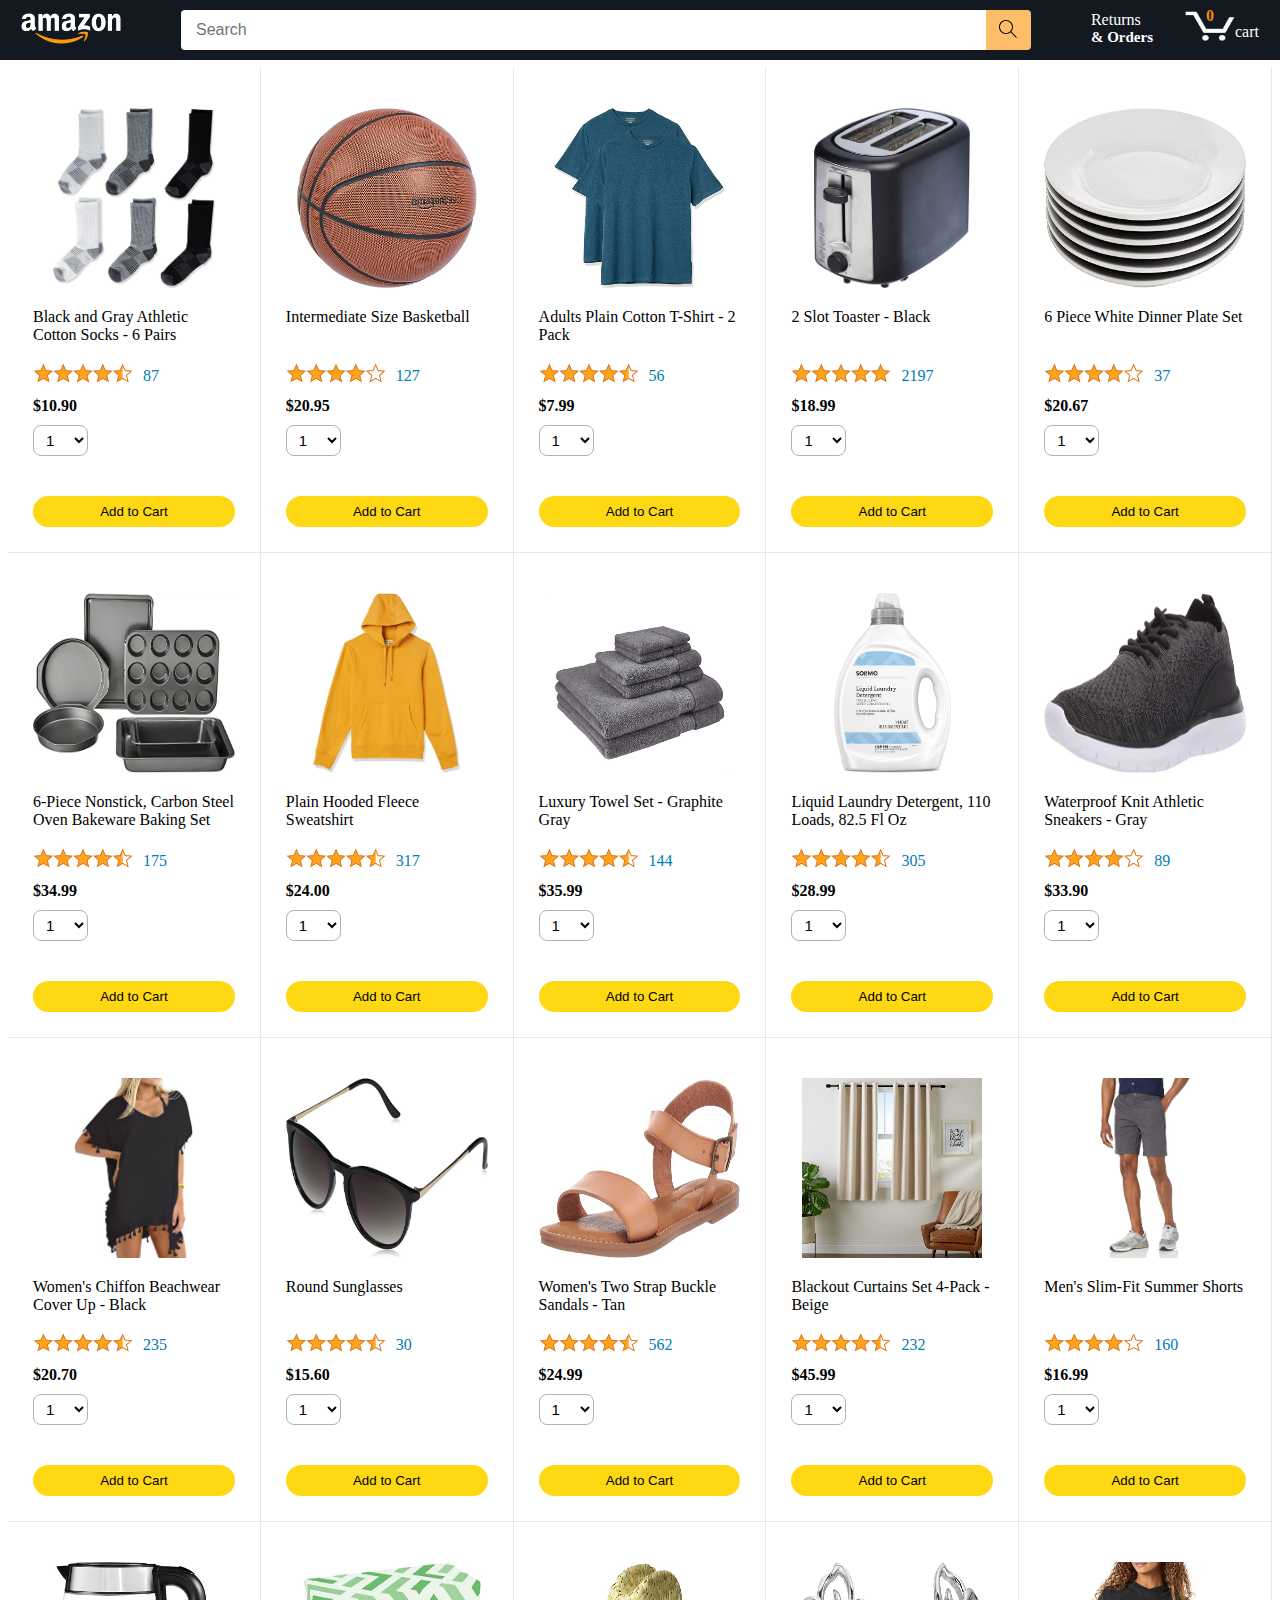
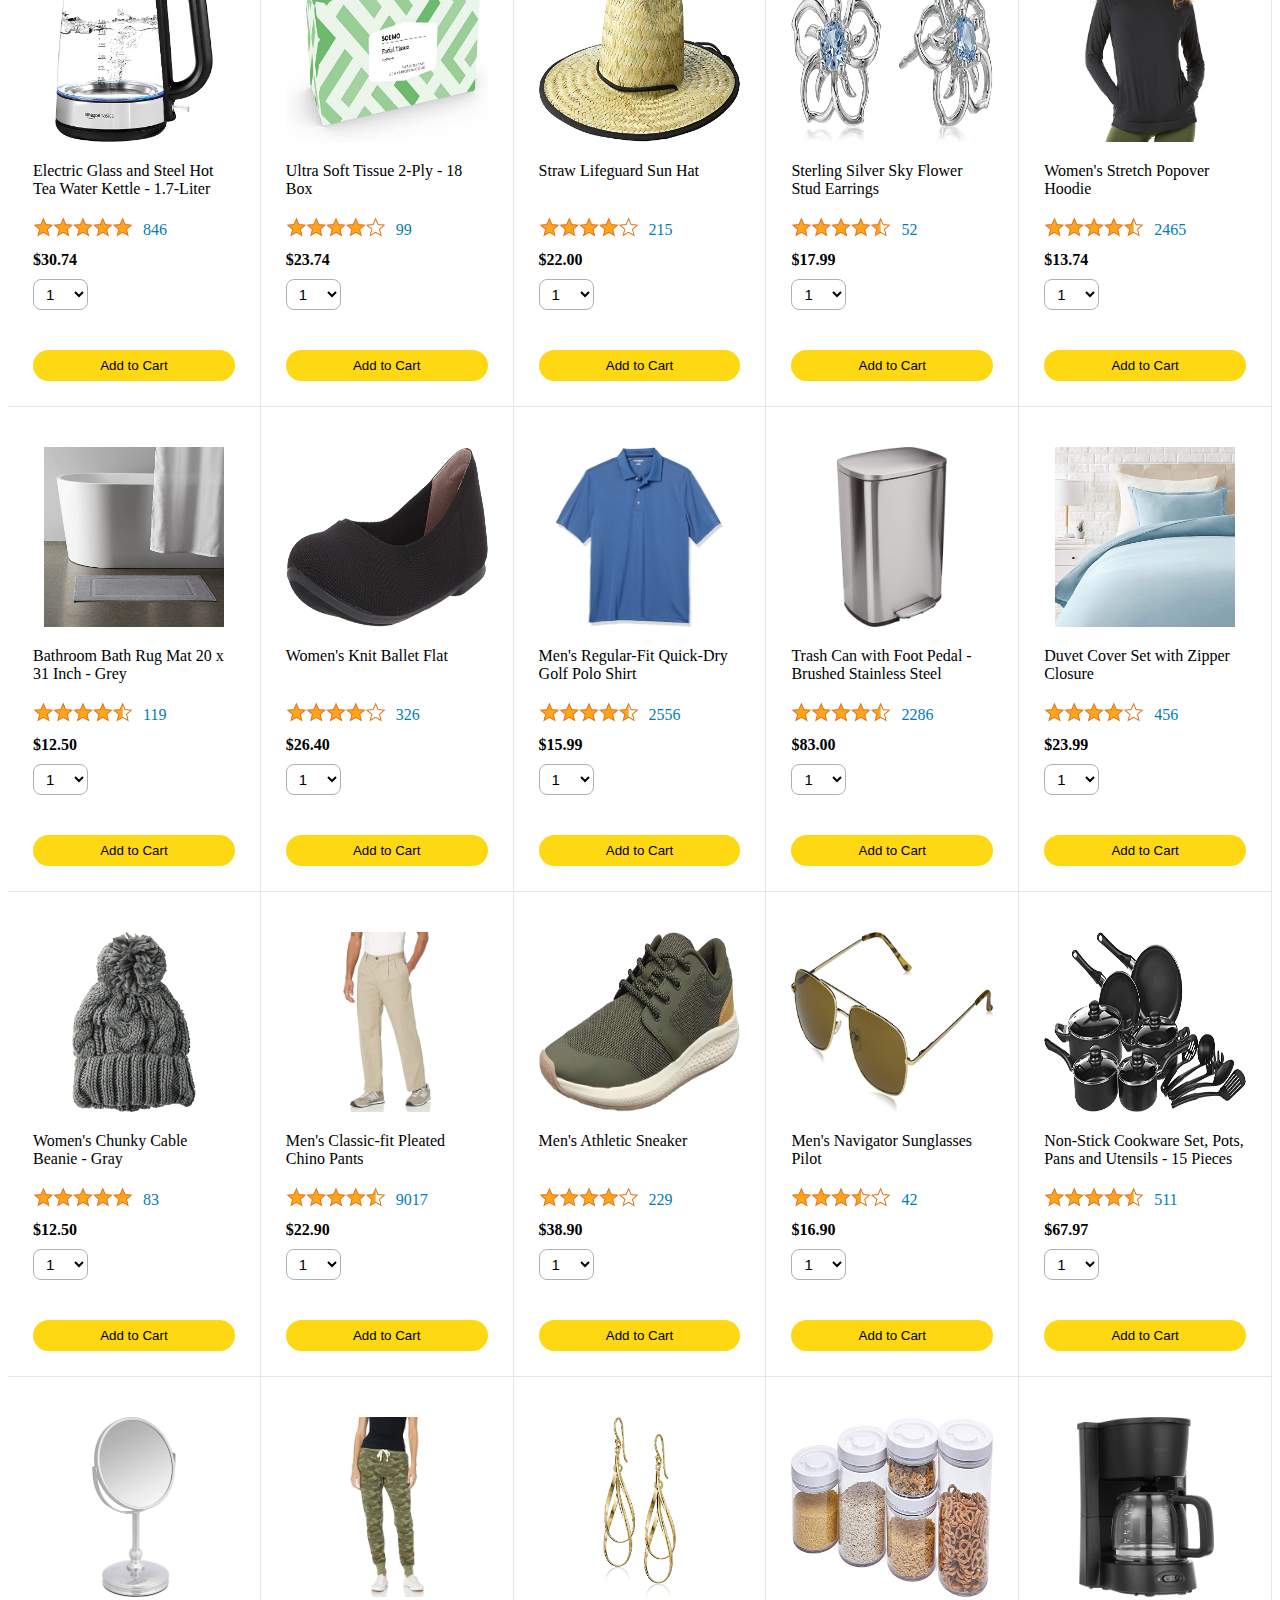
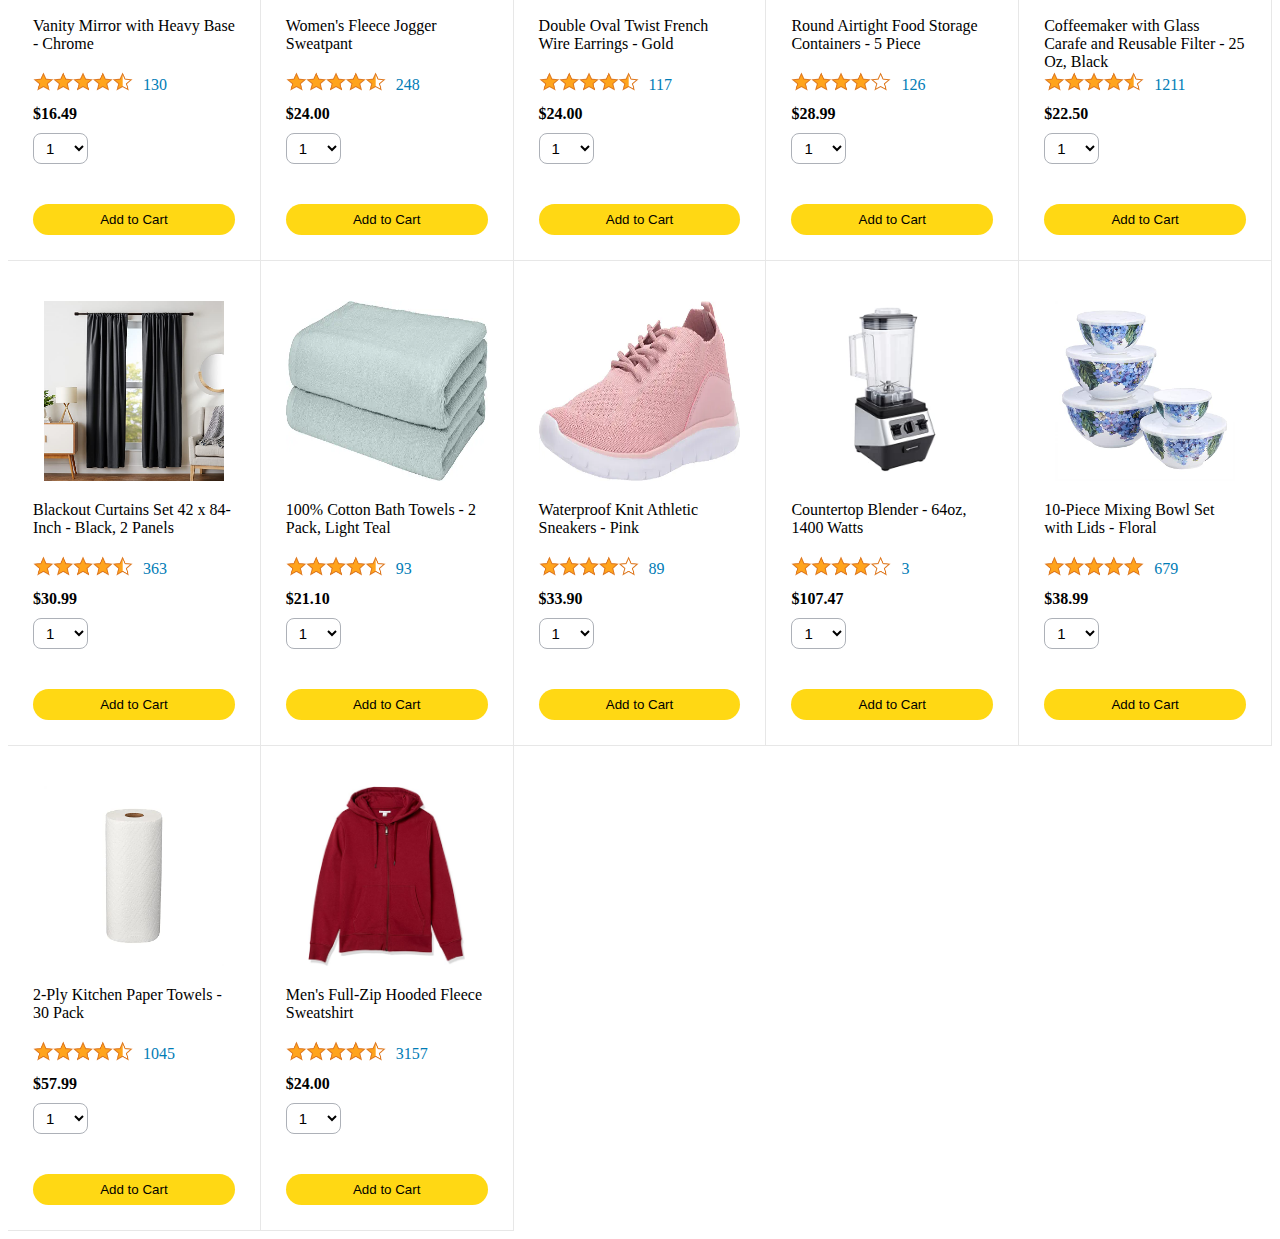
<file: index.html>
<!DOCTYPE html>
<html lang="en">
<head>
    <meta charset="UTF-8">
    <meta name="viewport" content="width=device-width, initial-scale=1.0">
    <title>amazon</title>
    <link rel="stylesheet" href="style/style.css">
</head>
<body>
    <header class="amazon-header">
        <img class="amazon-mobile-logo" src="amazon-mobile-logo-white.png" alt="">
        <section class="first-section">
                <img class="amazon-logo" src="amazon-logo-white.png" alt="">
        </section>
        <section class="middle-section">
            <input type="text" placeholder="Search" class="input-field">
            <button class="search-btn"><img class="search-image" src="search.svg" alt=""></button>
        </section>
        <section class="last-section">
            <div class="readings">
                <div class="return-orders">
                    <span class="returns">Returns</span>
                    <span class="orders">& Orders</span>
                </div>
            </div>
            <div class="cart">
                <div class="cart-quantity">
                    <a href="checkout.html"><img class="search-image cart-img" src="cart-icon.png" alt=""></a>
                    <div class="cart-number">
                        0
                    </div>
                    <div class="cart-text">cart</div>
                </div>
                <img class="three-lines"  src="hamburger-menu.png" alt="">
            </div>
        </section>
    </header>
    <main>
        <div class="grid-container">
            
        </div>
    </main>
    <script type="module" src="scripts/amazon.js"></script>
</body>
</html>
</file>
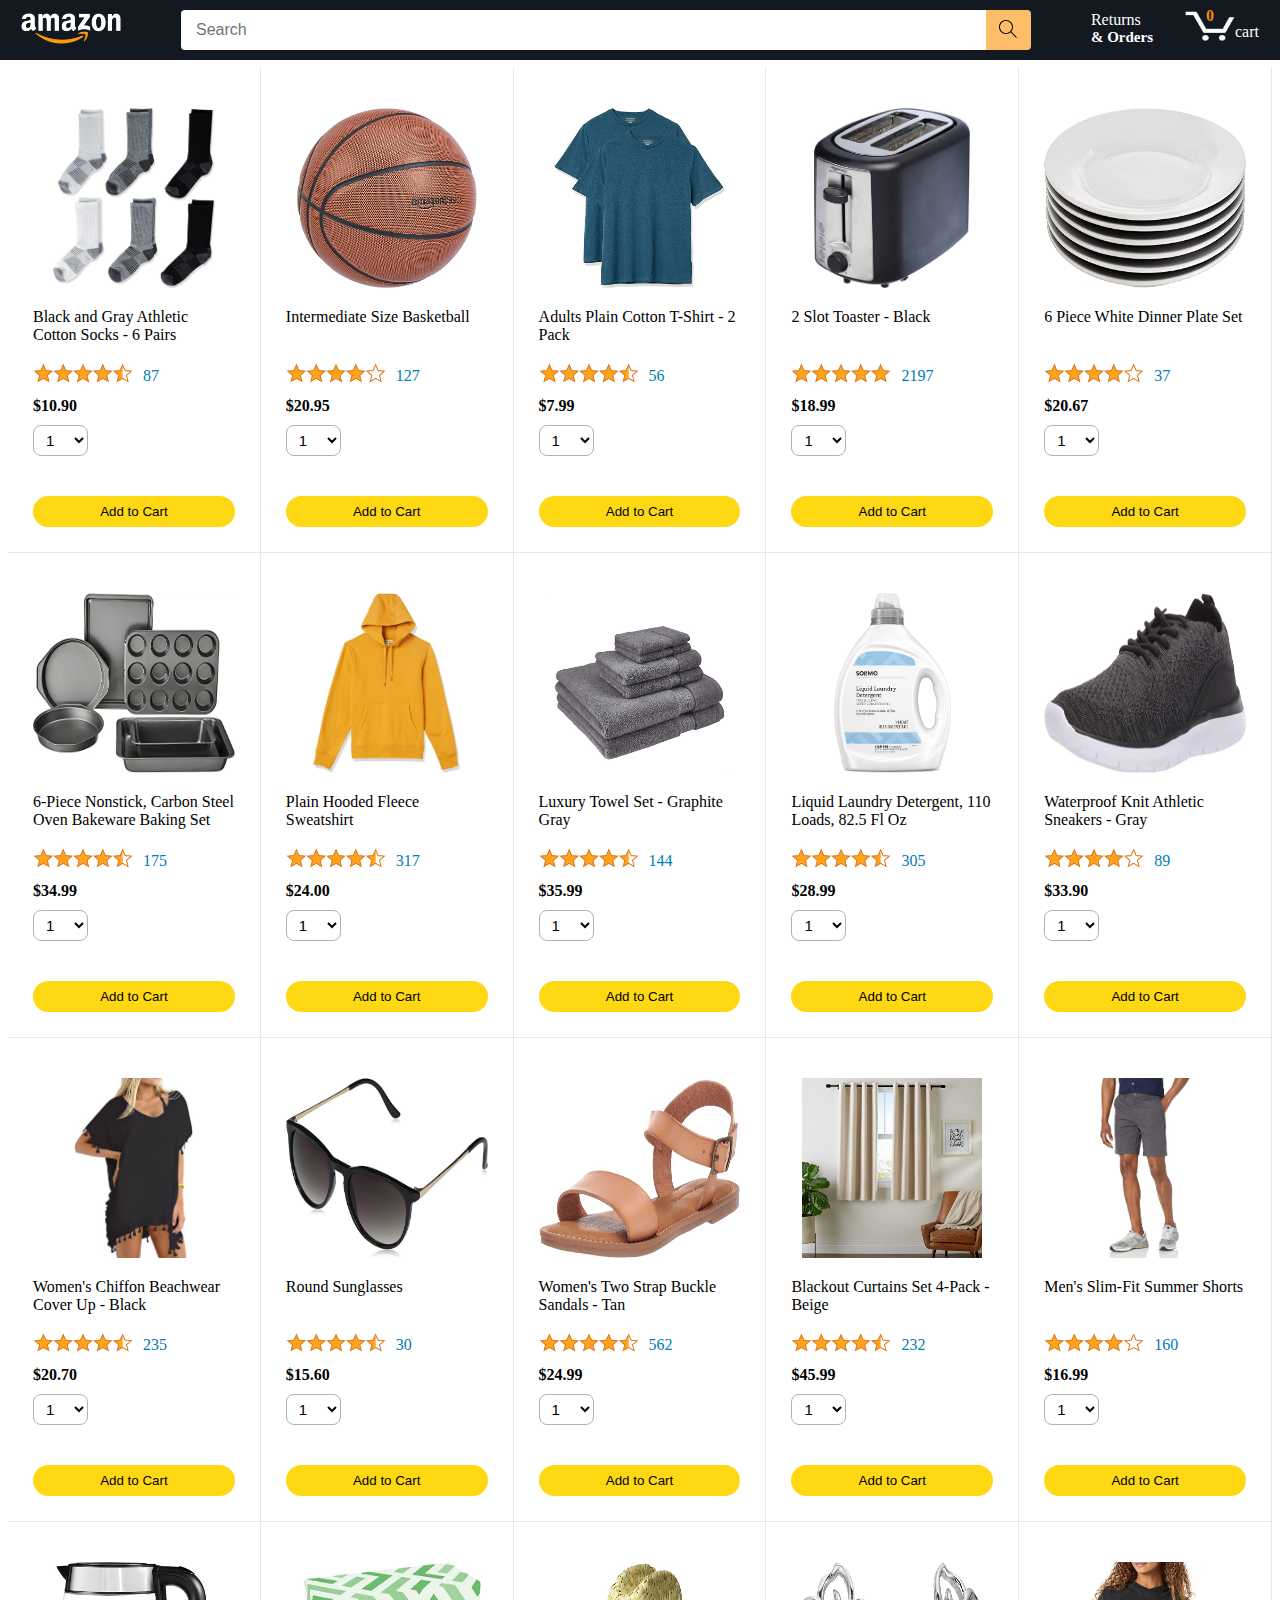
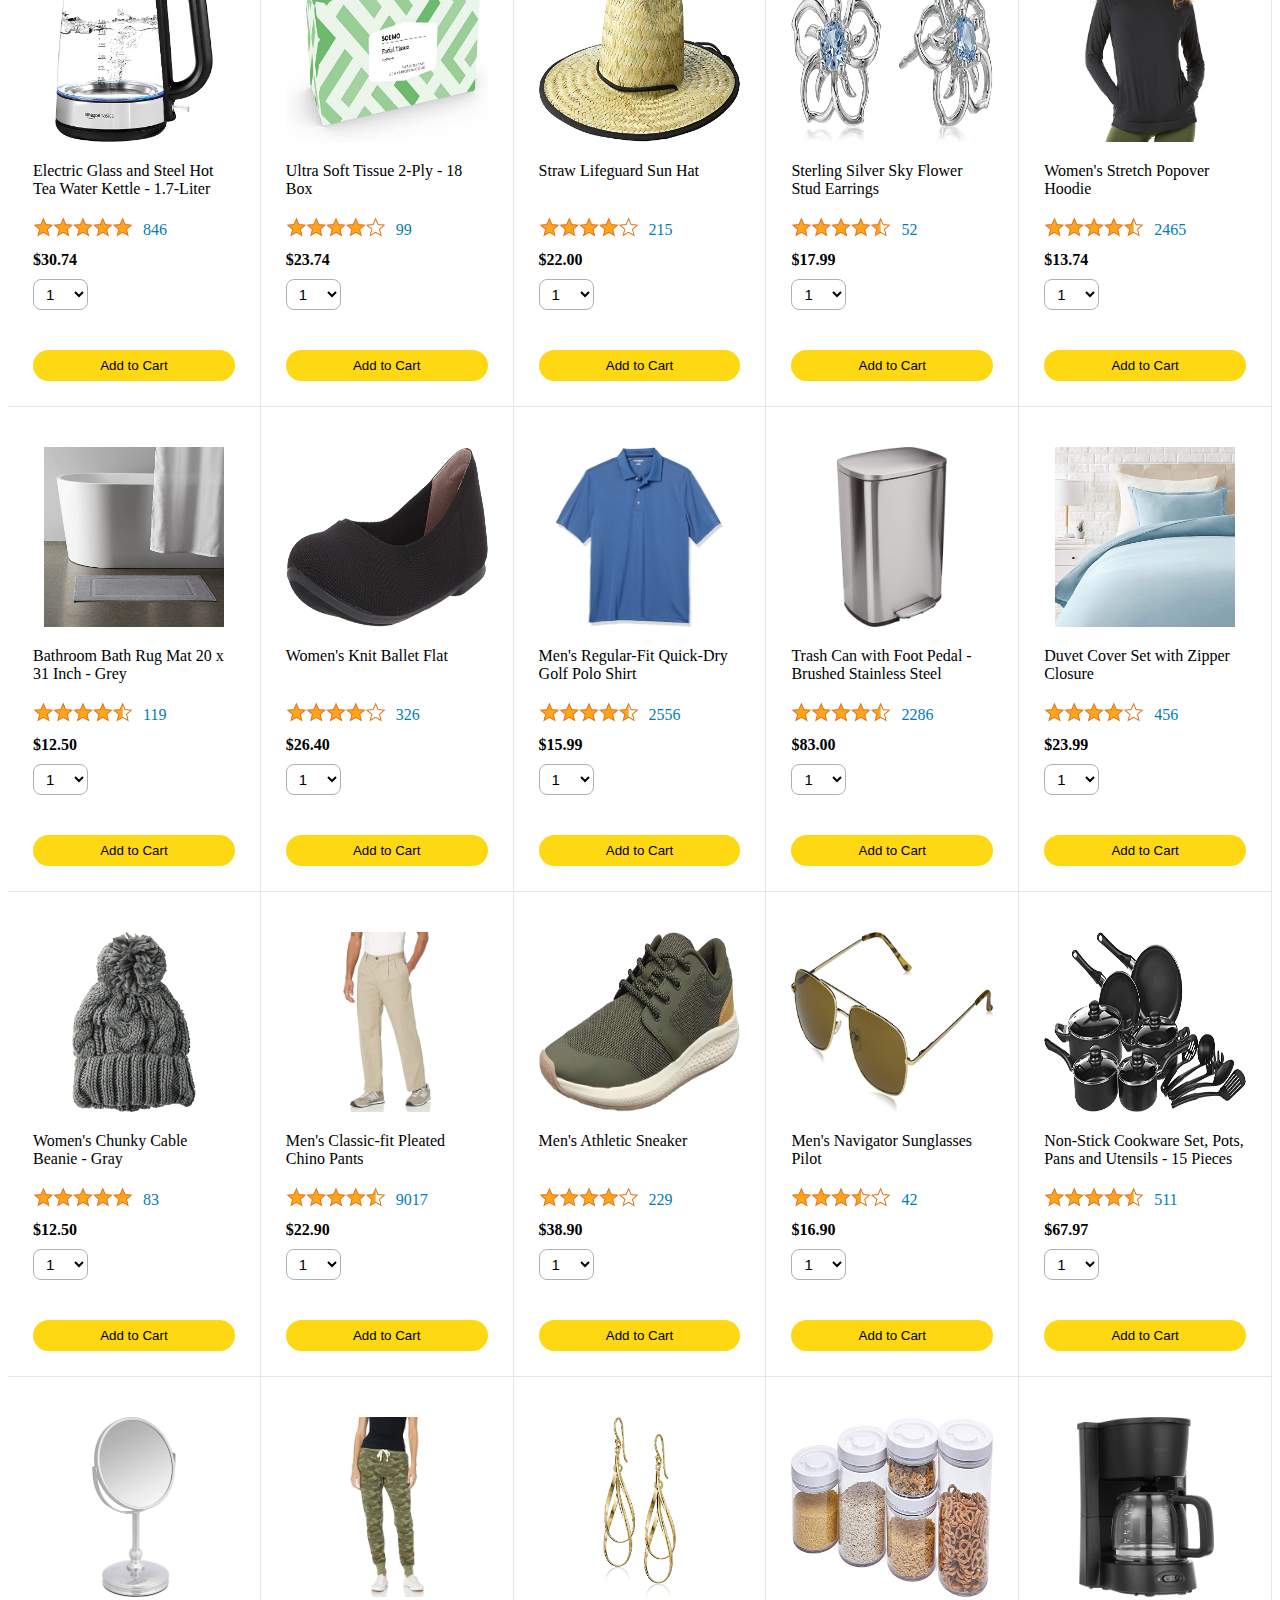
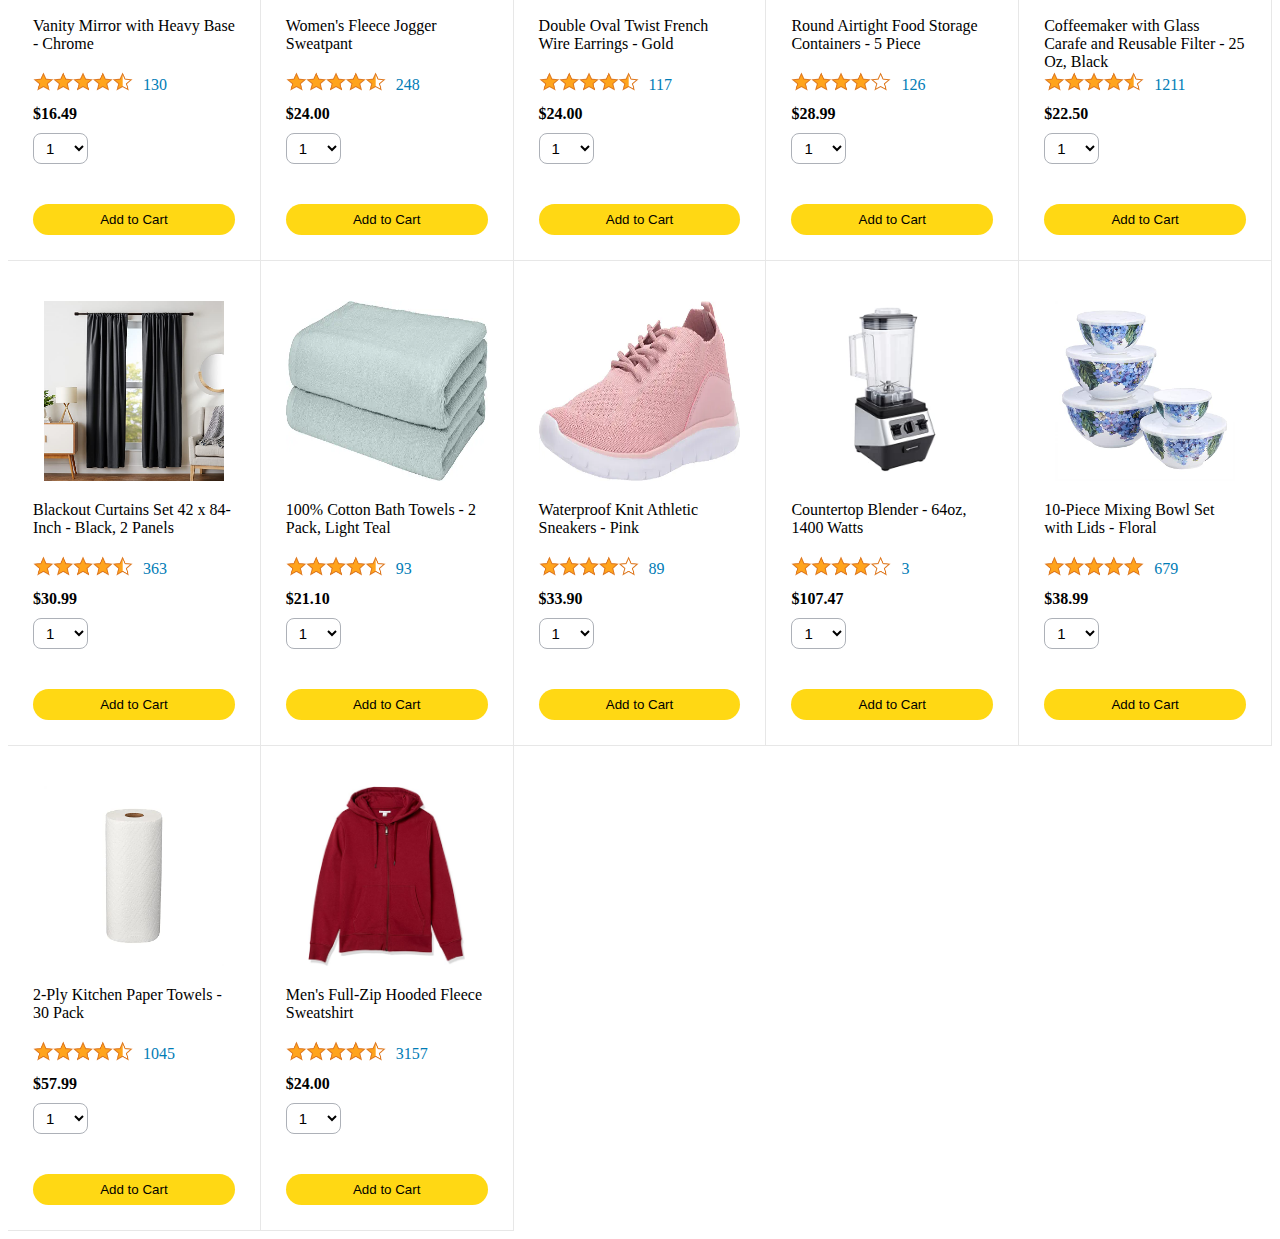
<file: amazon.html>
<!DOCTYPE html>
<html lang="en">
<head>
    <meta charset="UTF-8">
    <meta name="viewport" content="width=device-width, initial-scale=1.0">
    <title>amazon</title>
    <link rel="stylesheet" href="style/style.css">
</head>
<body>
    <header class="amazon-header">
        <img class="amazon-mobile-logo" src="amazon-mobile-logo-white.png" alt="">
        <section class="first-section">
                <img class="amazon-logo" src="amazon-logo-white.png" alt="">
        </section>
        <section class="middle-section">
            <input type="text" placeholder="Search" class="input-field">
            <button class="search-btn"><img class="search-image" src="search.svg" alt=""></button>
        </section>
        <section class="last-section">
            <div class="readings">
                <div class="return-orders">
                    <span class="returns">Returns</span>
                    <span class="orders">& Orders</span>
                </div>
            </div>
            <div class="cart">
                <div class="cart-quantity">
                    <a href="checkout.html"><img class="search-image cart-img" src="cart-icon.png" alt=""></a>
                    <div class="cart-number">
                        0
                    </div>
                    <div class="cart-text">cart</div>
                </div>
                <img class="three-lines"  src="hamburger-menu.png" alt="">
            </div>
        </section>
    </header>
    <main>
        <div class="grid-container">
            
        </div>
    </main>
    <script type="module" src="scripts/amazon.js"></script>
</body>
</html>
</file>
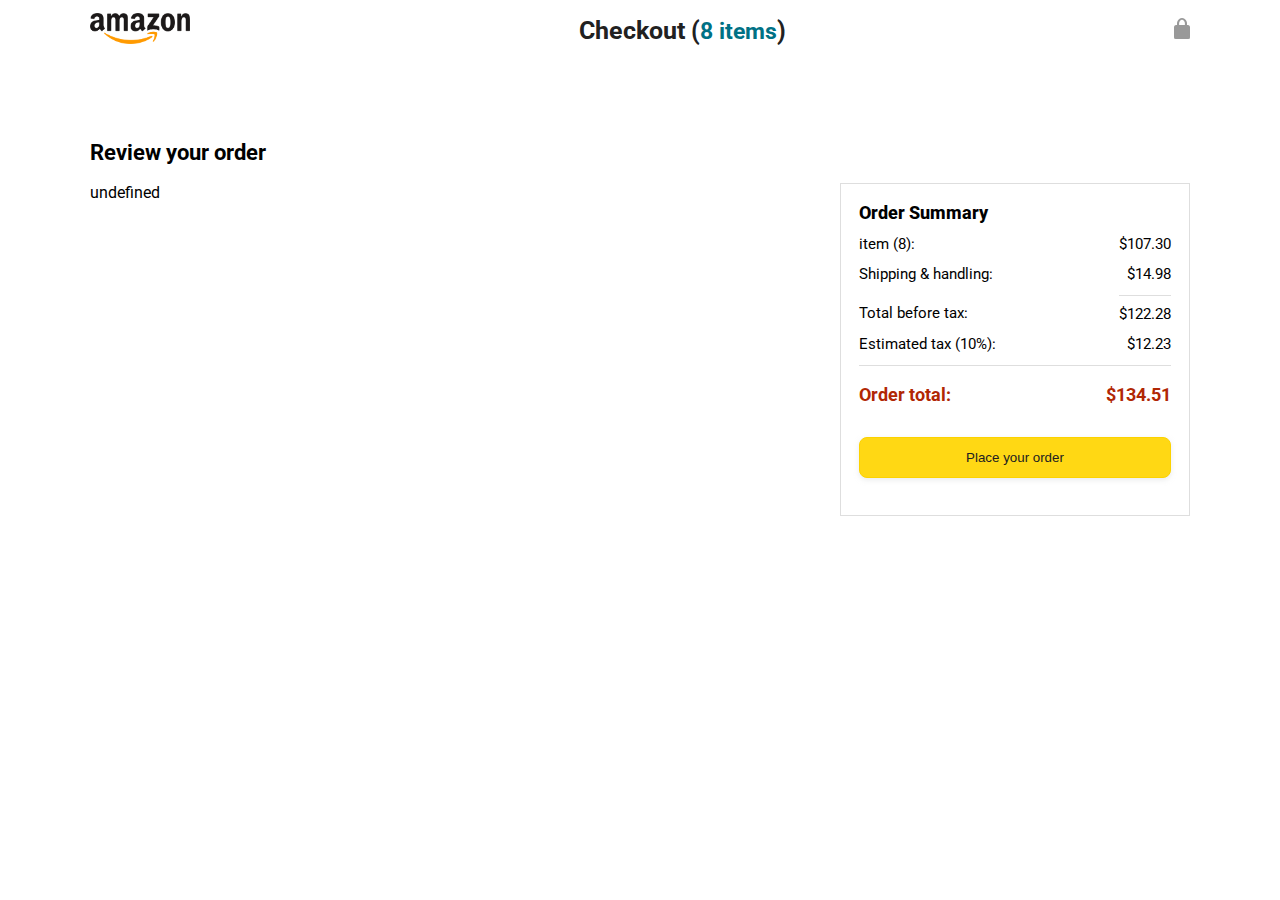
<file: checkout.html>
<!DOCTYPE html>
<html lang="en">
<head>
    <meta charset="UTF-8">
    <meta name="viewport" content="width=device-width, initial-scale=1.0">
    <link href="https://fonts.googleapis.com/css2?family=Roboto:wght@400;500;700&display=swap" rel="stylesheet">
    <title>check out</title>
    <style>
        body{
            font-family: 'Roboto',Arial;
        }
        .amazon-header {
            background-color: white;
            color: rgb(19, 25, 33);
            padding-left: 15px;
            padding-right: 15px;
            margin-left: auto;
            margin-right: auto;
            
            max-width: 1100px;
            display: flex;
            align-items: center;
            justify-content: space-between;

            position: fixed;
            top: 0;
            left: 0px;
            right: 0px;
            height: 60px;

        }
        .amazon-logo{
            width: 100px;
            height: 31px;   
        }
        
        .checkout-num{
            color: #212121;
            font-size: 25px;
            font-weight: bold;
        }
        .checkout-num a{
            font-size: 23px;
            color: #007185;
            font-weight: bold;
            text-decoration: none;
        }
        main{
            max-width: 1100px;
            padding-left: 30px;
            padding-right: 30px;
            margin-top: 140px;
            margin-bottom: 100px;
            margin-left: auto;
            margin-right: auto;
        }
        .page-title{
            font-size: 22px;
            font-weight: bold;
            margin: 0 0 18px;
        }
        .checkout-grid{
            display: grid;
            grid-template-columns: 1fr 350px;
        }
        .deliverydate{
            color: rgb(0, 118, 0);
            font-weight: 700;
            font-size: 19px;
            margin-top: 5px;
            margin-bottom: 22px;
        }
        .cart-item-details-grid{
            display: grid;
            grid-template-columns: 100px 1fr 1fr;
            column-gap: 25px;
        }
        .product-image{
            max-width: 100px;
            margin: auto;
        }
        .cart-tem-details{
            margin-left: 10px;
        }
        .title{
            font-size: 18px;
            font-weight: bold;
            margin-bottom: 8px;
        }
        .price{
            font-weight: 700;
            color: rgb(177,39,4);
            margin-bottom: 5px;
        }
        .sp{
            font-size: 16px;
            color: #212121;
        }
        .blue{
            color: #017cb6;
            cursor: pointer;
        }
        .blue:hover{
            color: lightcoral;
        }
        .delivery-date{
            display: flex;
            flex-direction: column;
        }
        .delivery-options-title{
            color: #212121;
            font-weight: bold;
            font-size: 16px;
            margin-bottom: 10px;
        }
        .js-option-delivery{
            display: grid;
            grid-template-columns: 24px 1fr;
            margin-bottom: 12px;
            cursor: pointer;
        }
        .js-radio-option{
            margin: 3px 3px 3px 0;
            
        }
        .delivery-option-date{
            margin-left: 7px;
            color: rgb(0, 118, 0);
            font-weight: bold;
            margin-bottom: 3px;
        }
        .delivery-option-price{
            margin-left: 9px;
            color: rgb(120, 120, 120);
            font-size: 15px;
        }
        .js-cart-item{
            border: 1px solid rgb(222,222,222);
            padding: 18px;
            border-radius: 4px;
            margin-bottom: 10px;
            margin-right: 10px;
        }
        .div2{
            display: grid;
            grid-template-columns: 1fr auto;
            font-size: 15px;
            margin-bottom: 12px;
        }
        .js-payment-summary{
            border: 1px solid rgb(222,222,222);
            padding: 18px;
        }
        .div1{
            font-size: 18px;
            margin-bottom: 12px;
            font-weight: 800;
        }
        .total .item{
            padding-top: 9px;
        }
        .total .item-price{
            padding-top: 9px;
            border-top: 1px solid rgb(222,222,222);
        }
        .estimated{
            color: rgb(177, 39, 4);
            font-weight: 700;
            font-size: 18px;
            border-top: 1px solid rgb(222, 222, 222);
            padding-top: 18px;
        }
        .button-primary {
            width: 100%;
            color: rgb(33, 33, 33);
            background-color: rgb(255, 216, 20);
            border: 1px solid rgb(252, 210, 0);
            border-radius: 8px;
            cursor: pointer;
            box-shadow: 0 2px 5px rgba(213, 217, 217, 0.5);
            width: 100%;
            padding-top: 12px;
            padding-bottom: 12px;
            border-radius: 8px;
            margin-top: 20px;
            margin-bottom: 19px;
            cursor: pointer;
        }
    </style>
</head>
<body>
    <header class="amazon-header">
        <div class="first">
            <a href="amazon.html"><img src="amazon-logo.png" alt="" class="amazon-logo"></a>
        </div>
        <div class="middle">
            <div class="checkout-num">Checkout (<a href="#">8 items</a>)</div>
        </div>
        <div class="last">
            <img src="checkout-lock-icon.png" alt="" >
        </div>
    </header>
    <main>
        <div class="page-title">
            Review your order
        </div>
        <section class="checkout-grid">
            <div class="js-cart-summary">
            </div>
            <div class="js-payment-summary">
                <div class="div1">Order Summary</div>
                <div class="div2">
                    <div class="item">item (8):</div>
                    <div class="item-price">$107.30</div>
                </div>
                <div class="div2">
                    <div class="item">Shipping & handling:</div>
                    <div class="item-price">
                        $14.98</div>
                </div>
                <div class="div2 total">
                    <div class="item">Total before tax:</div>
                    <div class="item-price">
                        $122.28</div>
                </div> 
                <div class="div2">
                    <div class="item">Estimated tax (10%):</div>
                    <div class="item-price">$12.23</div>
                </div>
                <div class="div2 estimated">
                    <div class="item">Order total:</div>
                    <div class="item-price">
                        $134.51</div>
                </div>
                <button class="button-primary">Place your order</button>
            </div>
        </section>
    </main>
    
    <script type="module" src="scripts/checkout.js"></script>
</body>
</html>
</file>
<file: style/style.css>
.amazon-header {
    background-color: rgb(19, 25, 33);
    color: white;
    padding-left: 15px;
    padding-right: 15px;

    display: flex;
    align-items: center;
    justify-content: space-between;

    position: fixed;
    top: 0;
    left: 0;
    right: 0;
    height: 60px;
}
.amazon-logo{
    width: 100px;
    height: 31px;
    padding: 6px;
    
}
.amazon-logo:hover{
    border: 1px solid white;
}

.middle-section{
    flex: 1;
    margin: 0 10px;
    display: flex;
    max-width: 850px;
}

.input-field{
    flex: 1;
    font-size: 16px;
    height: 38px;
    padding-left: 15px;
    border: none;
    border-top-left-radius: 4px;
    border-bottom-left-radius: 4px;
}
.search-image{
    width: 24px;
    height: 24px;
}
.search-btn{
    width: 45px;
    height: 40px;
    background-color: #FEBD69;
    border: none;
    border-top-right-radius: 4px;
    border-bottom-right-radius: 4px;
}

.last-section
{
    display: flex;
}
.return-orders{
    display: flex;
    flex-direction: column;
    margin-right: 20px;
    padding: 6px;
}
.return-orders:hover{
    border: 1px solid white;
}
.return{
    font-size: 13px;
}
.orders{
    font-size: 15px;
    font-weight: bold;
}
.cart-img{
    width: 50px;
    height: 30px;
}
.cart-quantity{
    display: flex;
    position: relative;
    padding: 6px;
    padding-bottom:10px ;
}
.cart-quantity:hover{
    border: 1px solid white;
}
.cart-number{
    position: absolute;
    top: 2px;
    left: 27px;
    color: #f08804;
    font-size: 16px;
    font-weight: bold;
}
.cart-text{
    margin-top: 12px;
}
.three-lines{
    width: 30px;
    height: 26px;
    display: none;
}
.amazon-mobile-logo{
    width: 34px;
    height: 35px;
    display: none;
}
body{
    padding-top: 60px;
}
.grid-container{
    display: grid;
    grid-template-columns: repeat(8,1fr);
}
    @media (max-width: 2000px) {
    .grid-container {
        grid-template-columns: repeat(7, 1fr);
    }
}

@media (max-width: 1600px) {
    .grid-container {
        grid-template-columns: repeat(6, 1fr);
    }
}

@media (max-width: 1300px) {
    .grid-container {
        grid-template-columns: repeat(5, 1fr);
    }
}

@media (max-width: 1000px) {
    .grid-container {
        grid-template-columns: repeat(4, 1fr);
    }
}

@media (max-width: 800px) {
    .grid-container {
        grid-template-columns: repeat(3, 1fr);
    }
}

@media (max-width: 575px) {
    .grid-container {
        grid-template-columns: repeat(2, 1fr);
    }
}

@media (max-width: 450px) {
    .grid-container {
        grid-template-columns: 1fr;
    }
}

@media(max-width: 570px){
    .readings,.cart-quantity,.amazon-logo{
        display: none;
    }
    .three-lines,.amazon-mobile-logo{
        display: block;
    }

}
.product{
    display: flex;
    flex-direction: column;
    padding: 40px 25px 25px;
    border-right: 1px solid rgb(231, 231, 231);
    border-bottom: 1px solid rgb(231, 231, 231);
}
.product-image{
    display: flex;
    justify-content: center;
    height: 180px;
    margin-bottom: 20px;
}
.image{
    max-width: 100%;
    max-height: 100%;
}
.product-name{
    height: 40px;
    margin-bottom: 15px;
}
.product-rating-container{
    display: flex;
    align-items: center;
    margin-bottom: 10px;
}
.product-rating-image{
    width: 100px;
}
.product-rating-count
{
    margin-left: 10px;
    color: #017cb6;
    cursor: pointer;
    margin-top: 2px;
}
.product-price{
    font-weight: 700;
    margin-bottom: 10px;
}
.product-quantity-container{
    margin-bottom: 17px;
}
.product-space{
    flex:1;
    margin-bottom: 16px;
}
.add-to-cart-button
{
    width: 100%;
    padding: 8px;
    border-radius: 50px;
    background-color: #FFD814;
    border: none;
}
.quantity{
    background-color: white;
    border: 1px solid rgb(173, 177, 184);
    padding: 5px 8px;
    border-radius: 8px;

    font-size: 15px;
    margin-right: 3px;
    margin-bottom: 7px;
}
</file>
